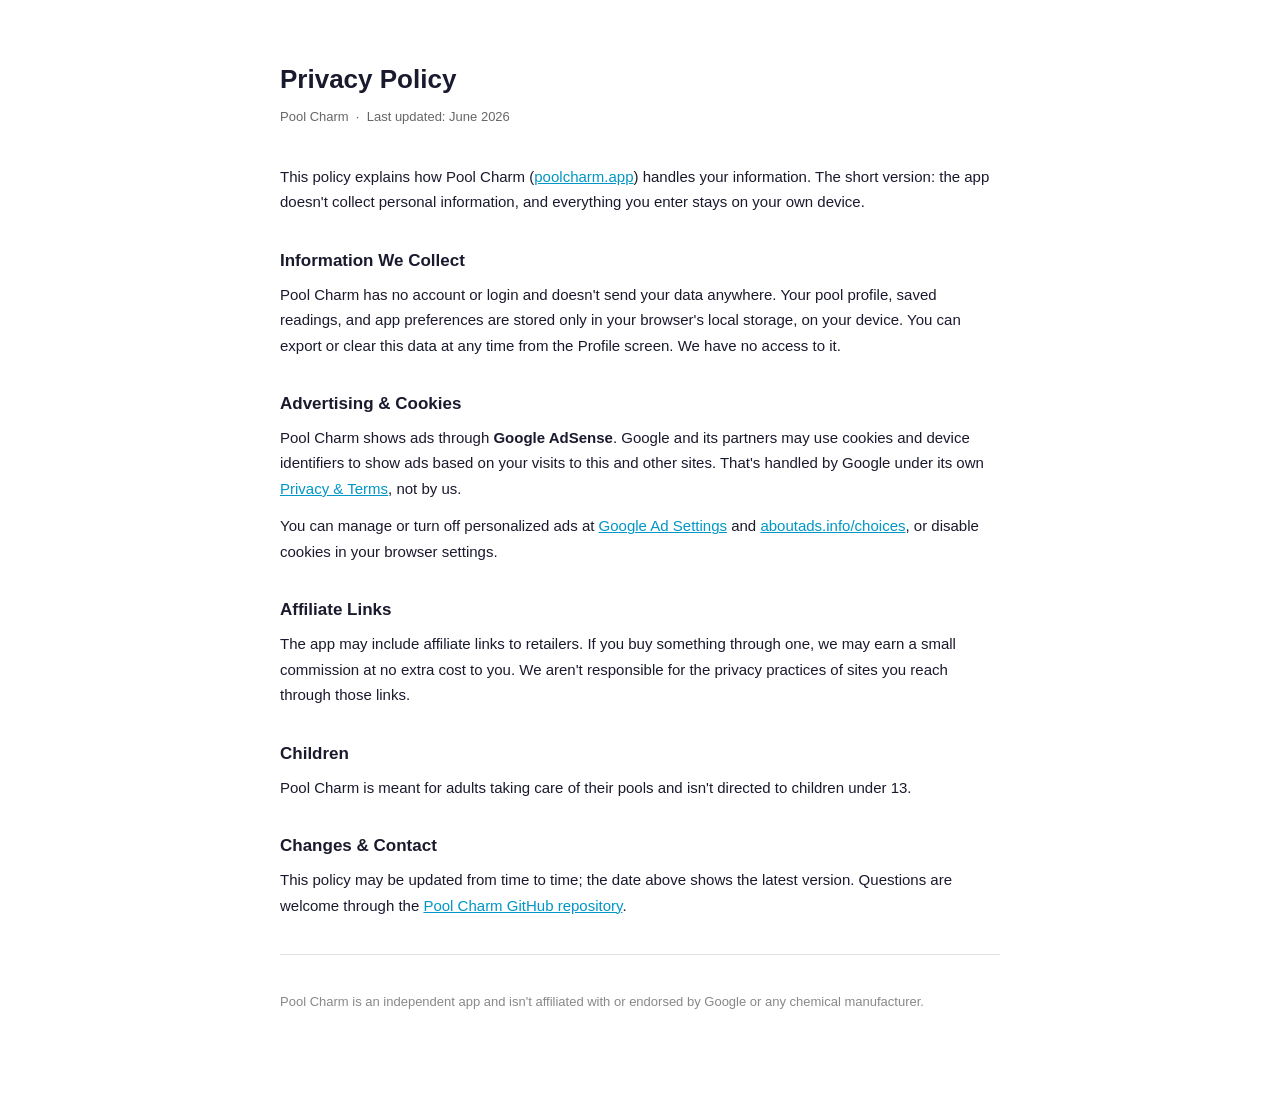
<file: privacy.html>
<!DOCTYPE html>
<html lang="en">
<head>
  <meta charset="UTF-8" />
  <meta name="viewport" content="width=device-width, initial-scale=1.0" />
  <title>Privacy Policy — Pool Charm</title>
  <style>
    body {
      font-family: -apple-system, BlinkMacSystemFont, 'Segoe UI', sans-serif;
      max-width: 720px;
      margin: 0 auto;
      padding: 40px 24px 80px;
      color: #1a1a2e;
      line-height: 1.7;
      font-size: 15px;
    }
    h1 { font-size: 26px; margin-bottom: 4px; }
    h2 { font-size: 17px; margin-top: 32px; margin-bottom: 6px; }
    p  { margin: 0 0 12px; }
    a  { color: #0096c7; }
    .meta { color: #666; font-size: 13px; margin-bottom: 36px; }
    hr { border: none; border-top: 1px solid #e0e0e0; margin: 36px 0; }
  </style>
</head>
<body>

  <h1>Privacy Policy</h1>
  <div class="meta">Pool Charm &nbsp;·&nbsp; Last updated: June 2026</div>

  <p>This policy explains how Pool Charm (<a href="https://poolcharm.app/">poolcharm.app</a>) handles your information. The short version: the app doesn't collect personal information, and everything you enter stays on your own device.</p>

  <h2>Information We Collect</h2>
  <p>Pool Charm has no account or login and doesn't send your data anywhere. Your pool profile, saved readings, and app preferences are stored only in your browser's local storage, on your device. You can export or clear this data at any time from the Profile screen. We have no access to it.</p>

  <h2>Advertising &amp; Cookies</h2>
  <p>Pool Charm shows ads through <strong>Google AdSense</strong>. Google and its partners may use cookies and device identifiers to show ads based on your visits to this and other sites. That's handled by Google under its own <a href="https://policies.google.com/privacy" target="_blank" rel="noopener">Privacy &amp; Terms</a>, not by us.</p>
  <p>You can manage or turn off personalized ads at <a href="https://adssettings.google.com" target="_blank" rel="noopener">Google Ad Settings</a> and <a href="https://www.aboutads.info/choices/" target="_blank" rel="noopener">aboutads.info/choices</a>, or disable cookies in your browser settings.</p>

  <h2>Affiliate Links</h2>
  <p>The app may include affiliate links to retailers. If you buy something through one, we may earn a small commission at no extra cost to you. We aren't responsible for the privacy practices of sites you reach through those links.</p>

  <h2>Children</h2>
  <p>Pool Charm is meant for adults taking care of their pools and isn't directed to children under 13.</p>

  <h2>Changes &amp; Contact</h2>
  <p>This policy may be updated from time to time; the date above shows the latest version. Questions are welcome through the <a href="https://github.com/TheMysticTurtle/PoolCharm" target="_blank" rel="noopener">Pool Charm GitHub repository</a>.</p>

  <hr />
  <p style="color:#888; font-size:13px;">Pool Charm is an independent app and isn't affiliated with or endorsed by Google or any chemical manufacturer.</p>

</body>
</html>
</file>
